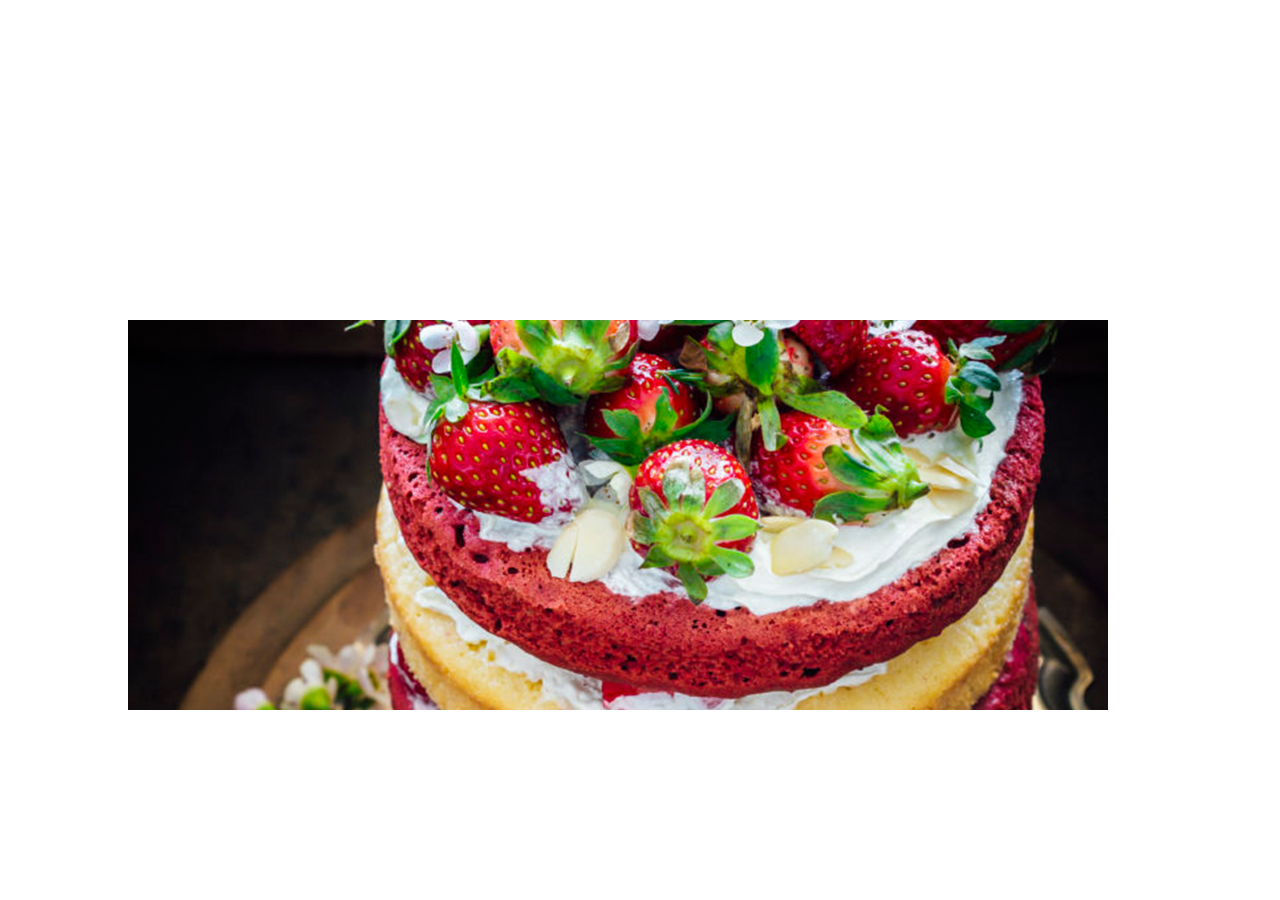
<file: work2/index.html>
<html>
    <head>
        <title></title>
        <link href = "indexStyle.css" type="text/css" rel="stylesheet"/>
        <link href="https://fonts.googleapis.com/css?family=PT+Sans" rel="stylesheet">
        <script src = "jquery-3.2.1.min.js"></script>
    </head>
    <body>
        <div id = "content">
            <div id ="container">
                <div class = "slider fade">
                    <img src = "img/sliderCake1.png"/>
                </div>
                <div class = "slider fade">
                    <img src = "img/sliderCake2.png"/>
                </div>
                <div class = "slider fade">
                    <img src = "img/sliderCake3.png"/>
                </div>
                <div class = "slider fade">
                    <img src = "img/sliderCake4.png"/>
                </div>
                <div class = "slider fade">
                    <img src = "img/sliderCake5.png"/>
                </div>
                <div class = "slider fade">
                    <img src = "img/sliderCake6.png"/>
                </div>
            </div>
            <script>
                window.onload = function(){
                    var slideIndex = 1;                    
                    showSlides(slideIndex);
                    
                    function showSlides(n){
                        var slides = document.getElementsByClassName("slider");
                        if(slideIndex > slides.length)
                            slideIndex = 1;
                        for(var i = 0; i < slides.length; i++)
                            slides[i].style.display = "none";
                        slides[slideIndex-1].style.display = "block";
                        slideIndex++;
                        setTimeout(showSlides, 4000);
                    }
               }
            </script>
        </div>
    </body>
</html>
</file>
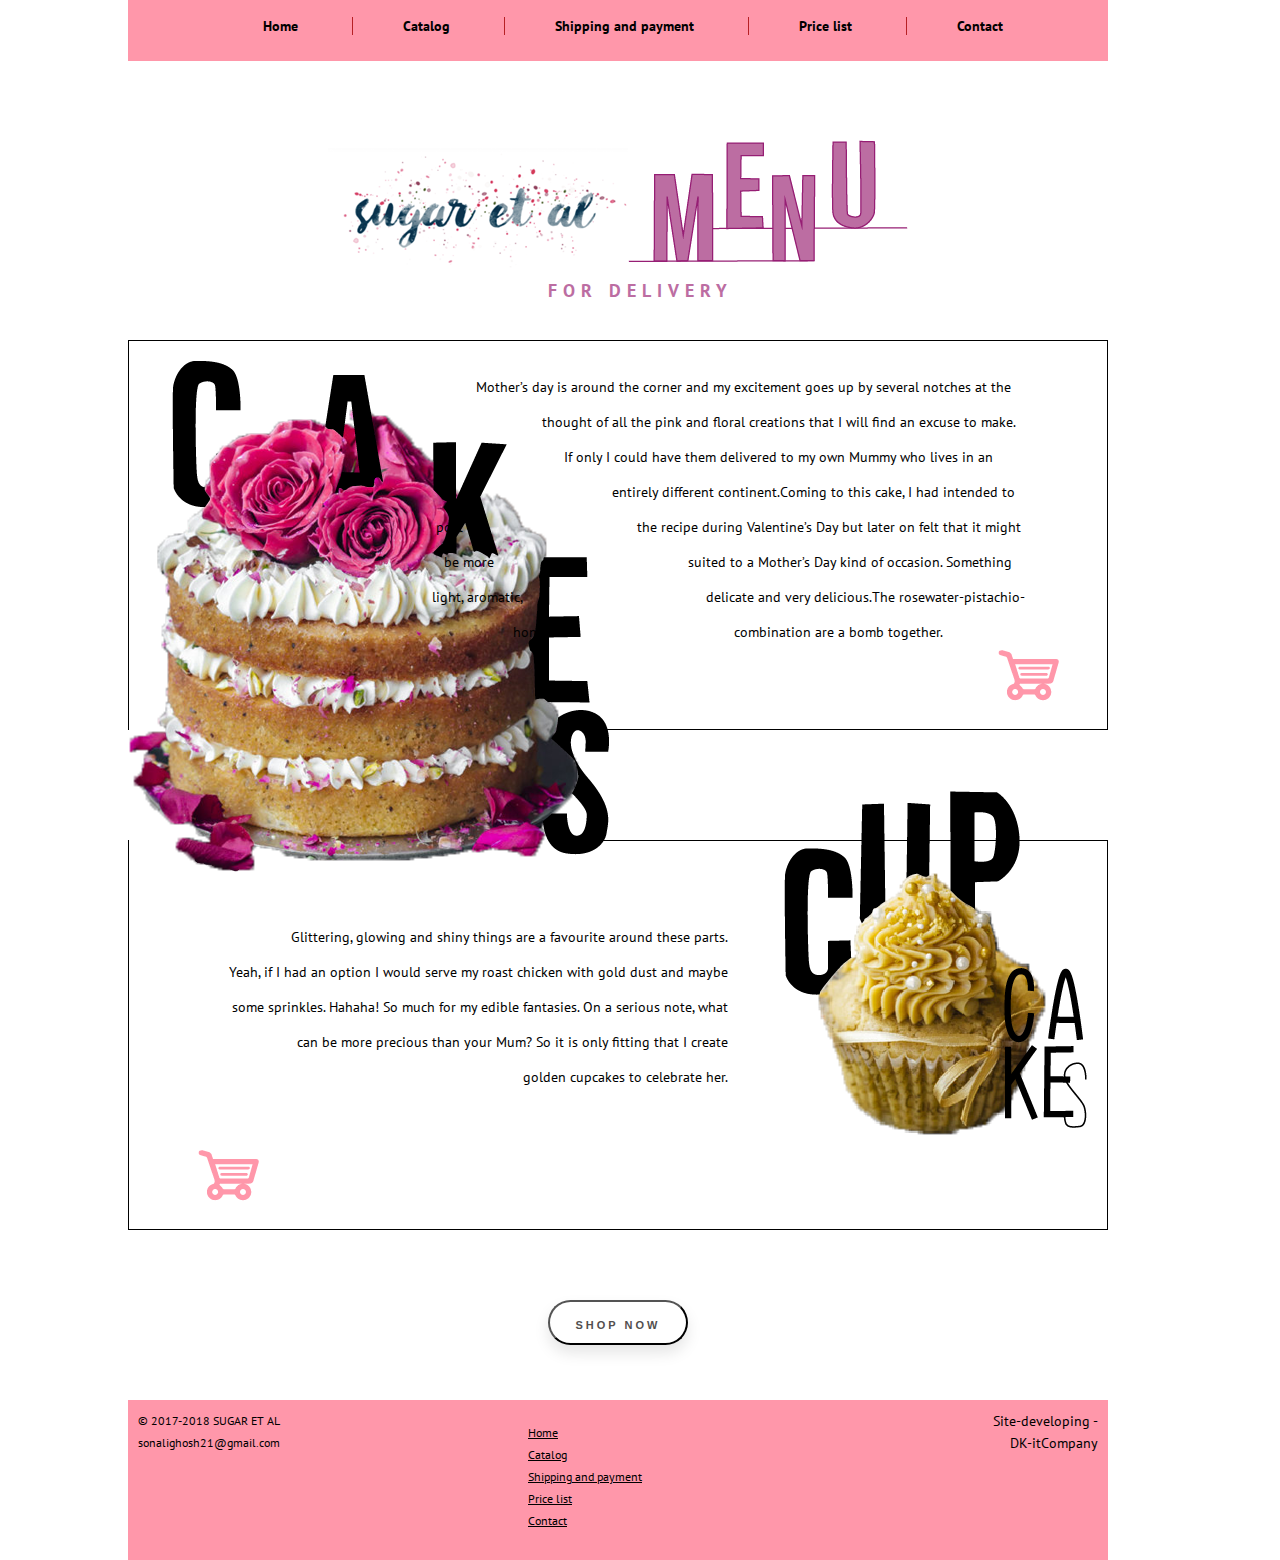
<file: work2/priceList.html>
<html>
    <head>
        <title></title>
        <link href = "priceListStyle.css" type="text/css" rel="stylesheet"/>
        <link href = "basicStyle.css" type="text/css" rel="stylesheet"/>
        <link href="https://fonts.googleapis.com/css?family=PT+Sans" rel="stylesheet">
        <script src = "jquery-3.2.1.min.js"></script>
    </head>
    <body>
        <header>
            <div id = "menu">
                <ul>
                    <li><a href = "index.html">Home</a></li>
                    <li><a href = "#">Catalog</a></li>
                    <li><a href = "#">Shipping and payment</a></li>
                    <li><a href = "#">Price list</a></li>
                    <li><a href = "#">Contact</a></li>
                </ul>
            </div>
        </header>
        <div id = "content">
            <div class = "img sec"><img src = "img/logotext.png"/></div>
            <div class = "img"><img src = "img/menuText.png"/></div>
            <div id = "deliv">FOR DELIVERY</div>
            <div id = "centralblock">
                <div id = "bigCake">
                    <img src = "img/priceBigCake.png"/></div>
                <div id = "text">
                    <span>Mother’s day is around the corner and my excitement goes up by several notches at the</span>
                    <span>thought of all the pink and floral creations that I will find an excuse to make.</span>
                    <span>If only I could have them delivered to my own Mummy who lives in an</span>
                    <span>entirely different continent.Coming to this cake, I had intended to post</span>
                    <span>the recipe during Valentine’s Day but later on felt that it might be more</span>
                    <span>suited to a Mother’s Day kind of occasion. Something light, aromatic,</span>
                    <span>delicate and very delicious.The rosewater-pistachio-honey</span>
                    <span>combination are a bomb together.</span> 
                </div>
                <div id = "buy">
                    <a href = "#"><img src = "img/shop.png"/></a>
                </div>
            </div>
            <div id = "centralblock" style="margin-bottom: -50px;">
                <div id = "bigCupCake">
                    <img src = "img/priceBigCupCake.png"/></div>
                <div id = "cuptext">
                    Glittering, glowing and shiny things are a favourite around these parts.<br/>
                    Yeah, if I had an option I would serve my roast chicken with gold dust and maybe<br/>
                    some sprinkles. Hahaha! So much for my edible fantasies. On a serious note, what<br/>
                    can be more precious than your Mum? So it is only fitting that I create<br/
                    > golden cupcakes to celebrate her. 
                </div>
                <div id = "cupbuy">
                    <a href = "#"><img src = "img/shop.png"/></a>
                </div>
            </div>
            <a href = "index.html"><button type ="button" id = "feedback">shop now</button></a>
        </div>        
        <div id = "footer">
                <div id = "company">
                    &copy; 2017-2018 SUGAR ET AL<br/>
                    sonalighosh21@gmail.com
                </div>
                <div id = "footerMenu">
                    <ul>
                        <li><a href = "index.html">Home</a></li>
                        <li><a href = "#">Catalog</a></li>
                        <li><a href = "#">Shipping and payment</a></li>
                        <li><a href = "#">Price list</a></li>
                        <li><a href = "#">Contact</a></li>
                    </ul>
                </div>
                <div id = "developer">
                    Site-developing - <br/>
                    DK-itCompany
                </div>
        </div>
    </body>
</html>
</file>
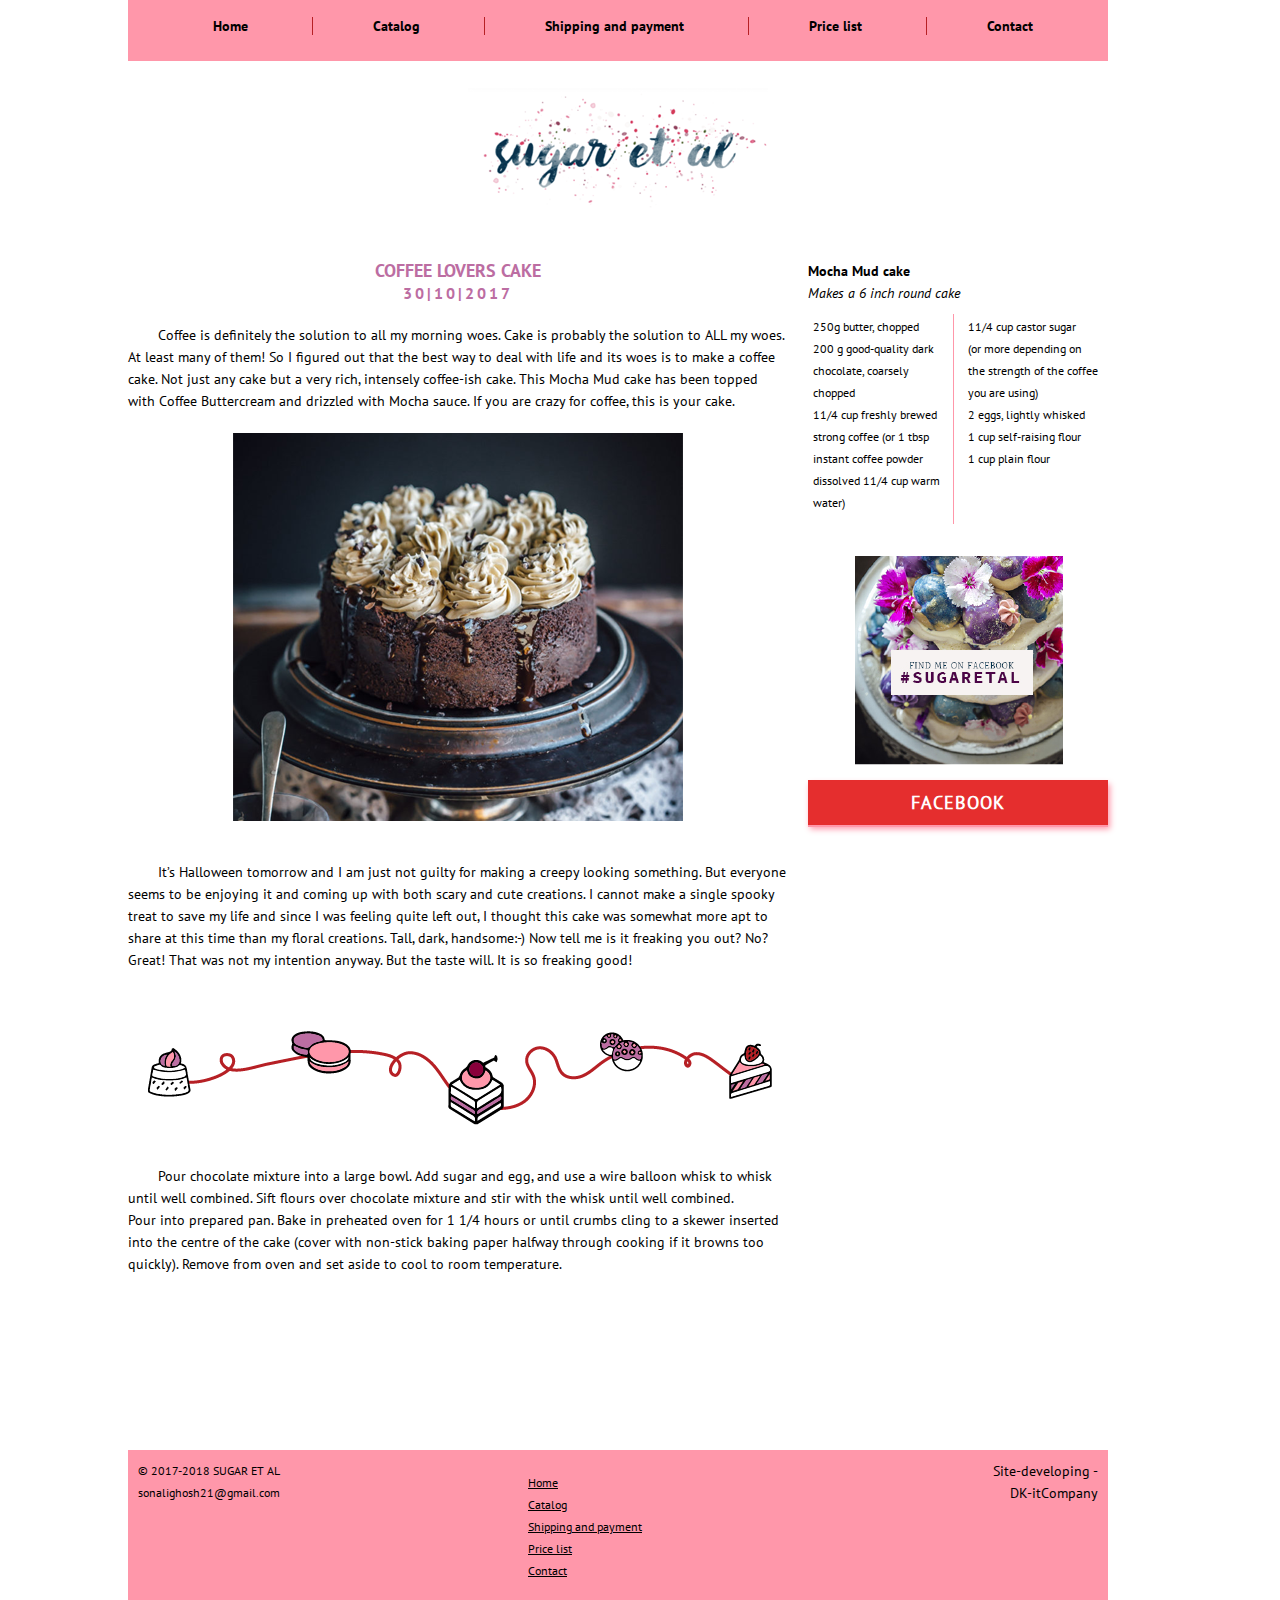
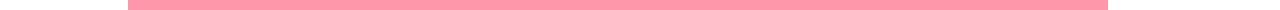
<file: work2/recipe.html>
<html>
    <head>
        <title></title>
        <link href = "recipeStyle.css" type="text/css" rel="stylesheet"/>
        <link href = "basicStyle.css" type="text/css" rel="stylesheet"/>
        <link href="https://fonts.googleapis.com/css?family=PT+Sans" rel="stylesheet">
        <script src = "jquery-3.2.1.min.js"></script>
    </head>
    <body>
        <header>
            <div id = "menu">
                <ul>
                    <li><a href = "index.html">Home</a></li>
                    <li><a href = "#">Catalog</a></li>
                    <li><a href = "#">Shipping and payment</a></li>
                    <li><a href = "#">Price list</a></li>
                    <li><a href = "#">Contact</a></li>
                </ul>
            </div>
        </header>
        <div id = "content">
            <div><img src = "img/logotext.png"/></div>
                <div id = "centralblock">
                    <div>
                        COFFEE LOVERS CAKE<br/>
                        <span>30|10|2017</span>
                    </div>
                    <div class = "text">
                        Coffee is definitely the solution to all my morning woes. Cake is probably the solution to ALL my woes.<br/>
                        At least many of them! So I figured out that the best way to deal with life and its woes is to make a coffee cake. Not just any cake but a very rich, intensely coffee-ish cake. This Mocha Mud cake has been topped with Coffee Buttercream and drizzled with Mocha sauce. If you are crazy for coffee, this is your cake.
                    </div>
                    <div><img src = "img/recipeCake1.png"/></div>
                    <div class = "text">
                        It’s Halloween tomorrow and I am just not guilty for making a creepy looking something. But everyone seems to be enjoying it and coming up with both scary and cute creations. I cannot make a single spooky<br/>
                        treat to save my life and since I was feeling quite left out, I thought this cake was somewhat more apt to share at this time than my floral creations. Tall, dark, handsome:-) Now tell me is it freaking you out? No? Great! That was not my intention anyway. But the taste will. It is so freaking good!
                    </div>
                    <div id = "uzor"><img src = "img/uzor.png"/></div>
                    <div class = "text">
                        Pour chocolate mixture into a large bowl. Add sugar and egg, and use a wire balloon whisk to whisk<br/>
                        until well combined. Sift flours over chocolate mixture and stir with the whisk until well combined.<br/>
                        Pour into prepared pan. Bake in preheated oven for 1  1/4 hours or until crumbs cling to a skewer inserted<br/> into the centre of the cake (cover with non-stick baking paper halfway through cooking if it browns too quickly). Remove from oven and set aside to cool to room temperature.
                    </div>
                </div>
                <div id = "leftblock">
                    <div>
                        Mocha Mud cake<br/>
                        <span>Makes a 6 inch round cake</span>
                    </div>
                    <div class = "ingr">
                        <ul>
                            <li>250g butter, chopped</li>
                            <li>200 g good-quality dark<br/> chocolate, coarsely chopped</li>
                            <li>11/4 cup freshly brewed<br/> strong coffee (or 1 tbsp<br/> instant coffee powder<br/> dissolved 11/4 cup warm<br/> water)</li>
                        </ul>
                    </div>
                    <div id = "hr"></div>
                    <div class = "ingr">
                        <ul>
                            <li>11/4 cup castor sugar<br/> (or more depending on<br/> the strength of the coffee<br/> you are using)</li>
                            <li>2 eggs, lightly whisked</li>
                            <li>1 cup self-raising flour</li>
                            <li>1 cup plain flour</li>
                        </ul>
                    </div>
                    <div id = "facebook">
                        <img src = "img/facebookIMG.png"/><br/>
                        <a href = "https://www.facebook.com/SugarEtAl/" class="btnfos btnfos-3">Facebook</a>
                    </div>
            </div>
        </div>
        <div id = "footer">
                <div id = "company">
                    &copy; 2017-2018 SUGAR ET AL<br/>
                    sonalighosh21@gmail.com
                </div>
                <div id = "footerMenu">
                    <ul>
                        <li><a href = "index.html">Home</a></li>
                        <li><a href = "#">Catalog</a></li>
                        <li><a href = "#">Shipping and payment</a></li>
                        <li><a href = "#">Price list</a></li>
                        <li><a href = "#">Contact</a></li>
                    </ul>
                </div>
                <div id = "developer">
                    Site-developing - <br/>
                    DK-itCompany
                </div>
        </div>
    </body>
</html>
</file>
<file: work2/indexStyle.css>
body{
    padding: 10px;
    font-family: 'PT Sans Regular', sans-serif;
    font-size: 14px;
    line-height: 22px;
    margin: 0;
    padding: 0;
    margin-left: 10%;
}
@font-face {
  font-family: 'PT Sans Regular';
  src: url('fonts/PTSans-Regular.eot');
  src: url('fonts/PTSans-Regular.woff') format('woff'),
       url('fonts/PTSans-Regular.ttf')  format('truetype')
}
@font-face {
  font-family: 'PT Sans Italic';
  src: url('fonts/PTSans-Italic.eot');
  src: url('fonts/PTSans-Italic.woff') format('woff'),
       url('fonts/PTSans-Italic.ttf')  format('truetype')
}
@font-face {
  font-family: 'PT Sans Bold';
  src: url('fonts/PTSans-Bold.eot');
  src: url('fonts/PTSans-Bold.woff') format('woff'),
       url('fonts/PTSans-Bold.ttf')  format('truetype')
}
header{
    position: absolute;
    width: 980px;
    height: 310px;
}
header div{
   float: left;
    margin-top: 20px;
}
header div:first-child{
    margin-left: 10px;
    margin-top: 65px;    
}
#phone{
    margin-right: 10px;
    float: right;
    text-align: right;
    margin-top: 45px;
    font-size: 30px;
    line-height: 150%;
    color: #bc6da2;
    font-family: 'PT Sans Italic';
}
#phone span{
    font-size: 20px;
    text-decoration: underline;
    text-decoration-style: dashed;
    font-style: normal;
    font-family: 'PT Sans Bold';
}
#menu{
    background-color: #ff97aa;
    width: 980px;
    height: 80px; 
}
header ul{    
    list-style-type: none; 
    margin-top: 30px;
    
}
ul li a:active,
ul li a:visited,
ul li a:hover,
ul li a:link{
    color: black;
    text-decoration: none;
}
header ul li{
    display: inline;
    border-left: 1px solid #B62025;
    padding-left: 60px;
    padding-right: 60px;
    font-family: 'PT Sans Bold';
}
header ul li:first-child{
    margin-left: 45px;
    border-left: none;
    padding-left: 0;
}
#content{
    position: absolute;
    margin-top: 310px;
    width: 980px;
    height: 400px;
    overflow: hidden;   
}
#feedback {
  text-decoration: none;
  outline: none;
  display: inline-block;
  width: 140px;
  height: 45px;
  line-height: 45px;
  border-radius: 45px;
  margin: 10px 20px;
  font-size: 11px;
  text-transform: uppercase;
  text-align: center;
  letter-spacing: 3px;
  font-weight: 600;
  color: #524f4e;
  background: white;
  box-shadow: 0 8px 15px rgba(0,0,0,.1);
  transition: .3s;
}
#feedback:hover {
  background: #e52e2e;
  box-shadow: 0 15px 20px rgba(229, 46, 46,.4);
  color: white;
  transform: translateY(-7px);
}
.slider{
    display: none;
    position: absolute;
    height: 400px;
    margin-top: 10px;
}
.fade{
    animation-name: fade;
    animation-duration: 1.5s;
}
@keyframes fade{
    from{opacity: 0.5}
    to{opacity: 1}
}
#krohi{
    position: absolute;
    margin-top: 710px;
    margin-left: -30px;
}
#krohi li{
    display: inline;
    text-decoration: underline;
}
#leftblock{
    position: absolute;
    width: 200px;
    height: 540px;
    margin-top: 760px;
}
#leftblock div img{
    margin-top: 110px;
    margin-left: 50px;
}
#sideUL{
    list-style-type: none;
    margin-left: -30px;
}
#sideUL span{
    text-decoration: underline;
}
#sideUL span:last-child{
    font-family: 'PT Sans Bold';
}
#sideUL ul{
    list-style-type: disc;
    font-size: 10px;
}
#price{
    font-size: 16px;
    font-family: 'PT Sans Bold';
    margin-left: 70px;
}
#centralblock{
    position: absolute;
    width: 780px;
    height: 785px;
    margin-top: 760px;
    margin-left: 200px;
}
.items{
    text-align: center;
    background-color: #ff97aa;
    padding-top: 20px; 
    width: 250px;
    height: 360px;
    float: left;
    margin-left: 15px;
}
.items:first-child{
    margin-left: 0;
}
.items:hover{
    box-shadow: 2px 2px 5px #89003b;
}
#centralblock a:link,
a:hover,
a:active,
a:visited{
    color: black;
}
.items:nth-child(4){
    clear: both;
    margin-top: 20px;
    margin-left: 0;
}
.items:nth-child(5){
    margin-top: 20px;
    margin-bottom: 35px;
}
.name{
    margin-top: 25px;
    float: left;
    margin-left: 20px;
}
.price{
    font-family: 'PT Sans Bold';
    font-size: 20px;
    margin-top: 90px;
    margin-left: -140px;
    float: left;
}
#pages{
    clear: both;
    text-align: center;    
}
#pages li{
    display: inline;
    font-size: 12px;
    margin-left: 20px;
}
#pages li:nth-child(3){
    font-family: 'PT Sans Bold'; 
    font-size: 14px;
}
hr{
    width: 780px;    
}
.column{
    width: 370px;
    margin-top: 30px;
    float: left;
}
.column:last-child{
   margin-left: 40px; 
}
#footer{
    position: absolute;
    margin-top: 2095px;
    width: 980px;
    height: 220px;
    background-color: #ff97aa;
}
#company{
    width: 200px;
    float: left;
    margin-top: 50px;
    font-size: 12px;
    margin-left: 10px;
}
#footerMenu{
    margin-left: 150px;
    width: 210px;
    float: left;
    margin-top: 50px;
    font-size: 12px;
    text-decoration: underline;
}
#footerMenu li{
    list-style-type: none;
}
#developer{
    margin-left: 30px;
    width: 370px;
    text-align: right;
    float: left;
    margin-top: 50px;
}
#message{
    width: 100%;
    height: 2315px;
    background-color: black;
    position: absolute;
    left: 0;
    opacity: 0.6;
    display: none;
}
.fadeBlack{
    animation-name: fadeBlack;
    animation-duration: 1s;
}
@keyframes fadeBlack{
    from{opacity: 0}
    to{opacity: 0.6}
}
#form{
    display: none;
    text-align: center;
    position: absolute;
    margin-top: 285px;
    margin-left: 280px;
    width: 465px;
    height: 580px;
    background-color: white;
}
.display{
    display: block;
}
.fadeForm{
    animation-name: fadeForm;
    animation-duration: 1s;
}
@keyframes fadeForm{
    from{opacity: 0.5}
    to{opacity: 1}
}
input{
    width: 340px;
    height: 40px;
}
.close {    
    position: absolute;
    right: 32px;
    top: 32px;
    width: 32px;
    height: 32px;
    opacity: 0.3;
}
.close:hover {
    opacity: 1;
}
.close:before, 
.close:after {
    position: absolute;
    left: 15px;
    content: ' ';
    height: 33px;
    width: 2px;
    background-color: #e52e2e;
}
.close:before {
    transform: rotate(45deg);
}
.close:after {
    transform: rotate(-45deg);
}
#form div:nth-child(2){
    margin-top: 35px;
    font-size: 16px;
    font-family: 'PT Sans Bold';
}
#form form div:first-child{
    font-family: 'PT Sans Regular';
    margin-top: 40px;
}
.margin{
    margin-bottom: 20px;;
}
textarea{
    resize: none;
    width: 340px;
    height: 140px;
    margin-bottom: 20px;
}
#form button{
    width: 130px;
    height: 40px;
    background-color: #e52e2e;
    color: white;
    border: none;
    border: 2px solid white;
}
#form button:hover{
    box-shadow: 2px 2px 5px black;
}
input:valid:not(:placeholder-shown){
    border-color: limegreen;
}
input:focus{
    outline: none;
}
input:invalid:not(:placeholder-shown){
    border-color: indianred;
    background-image: radial-gradient(, indianred);
}
</file>
<file: work2/priceListStyle.css>
header{
    position: fixed;
    z-index: 1000;
}
#menu{
    background-color: #ff97aa;
    width: 980px;
    height: 60px; 
    padding-top: 1px;
}
header ul{    
    list-style-type: none;
    
}
ul li a:active,
ul li a:visited,
ul li a:hover,
ul li a:link{
    color: black;
    text-decoration: none;
}
header ul li{
    display: inline;
    border-left: 1px solid #B62025;
    padding-left: 50px;
    padding-right: 50px;
    font-family: 'PT Sans Bold';
}
header ul li:first-child{
    margin-left: 45px;
    border-left: none;
}
#content{
    z-index: 0;
    position: absolute;
    margin-top: 60px;
    width: 980px;
    text-align: center;
}
#deliv{
    letter-spacing: 6px;
    position: absolute;
    margin-top: 220px;
    font-family: 'PT Sans Bold';
    font-size: 18px;
    color: #bc6da2;
    margin-left: 420px;
}
.img{
    margin-top: 80px;
    float: left;
}
.sec{
    float: left;
    margin-top: 60px;
    margin-left: 200px;
}
#centralblock{
    margin-top: 280px;
    width: 980px;
    height: 500px;
}
#bigCake{
    width: 978px;
    height: 388px;
    border: 1px solid black;
}
#bigCake img{
    margin-top: 20px;
    float: left;
}
#text{
    position: absolute;
    line-height: 35px;
    margin-top: -360px;
    margin-left: 300px;
    width: 600px;
    float: left;
}
#text span:first-child{
    margin-left: 30px;
}
#text span:nth-child(2),
#text span:nth-child(3){
    margin-left: 100px;
}
#text span:nth-child(4),
#text span:nth-child(5){
    margin-left: 170px;
}
#text span:nth-child(6){
    margin-left: 190px;
}
#text span:nth-child(7),
#text span:nth-child(8){
    margin-left: 180px;
}
#buy{
    float: right;
    width: 200px;
    margin-right: -20px;
    margin-top: -80px;
}

#bigCupCake{
    margin-top: -280px;
    width: 978px;
    height: 388px;
    border: 1px solid black;
}
#bigCupCake img{
    margin-top: -50px;
    margin-right: 20px;
    float: right;
}
#cuptext{
    text-align: right;
    line-height: 35px;
    margin-top: -310px;
    width: 600px;
    float: left;
}
#cupbuy{
    margin-top: -80px;
    float: left;
    width: 200px;
}
#footer{
    position: absolute;
    margin-top: 1400px;
    width: 980px;
    height: 160px;
    background-color: #ff97aa;
}
#company{
    width: 200px;
    float: left;
    margin-top: 10px;
    font-size: 12px;
    margin-left: 10px;
}
#footerMenu{
    margin-left: 150px;
    width: 210px;
    float: left;
    margin-top: 10px;
    font-size: 12px;
    text-decoration: underline;
}
#footerMenu li{
    list-style-type: none;
}
#developer{
    margin-left: 30px;
    width: 370px;
    text-align: right;
    float: left;
    margin-top: 10px;
}
#feedback {
    text-decoration: none;
    outline: none;
    display: inline-block;
    width: 140px;
    height: 45px;
    line-height: 45px;
    border-radius: 45px;
    margin: 10px 20px;
    font-size: 11px;
    text-transform: uppercase;
    text-align: center;
    letter-spacing: 3px;
    font-weight: 600;
    color: #524f4e;
    background: white;
    box-shadow: 0 8px 15px rgba(0,0,0,.1);
    transition: .3s;
}
#feedback:hover {
    background: #e52e2e;
    box-shadow: 0 15px 20px rgba(229, 46, 46,.4);
    color: white;
    transform: translateY(-7px);
}
</file>
<file: work2/basicStyle.css>
body{
    padding: 10px;
    font-family: 'PT Sans Regular', sans-serif;
    font-size: 14px;
    line-height: 22px;
    margin: 0;
    padding: 0;
    margin-left: 10%;
}
@font-face {
  font-family: 'PT Sans Regular';
  src: url('fonts/PTSans-Regular.eot');
  src: url('fonts/PTSans-Regular.woff') format('woff'),
       url('fonts/PTSans-Regular.ttf')  format('truetype')
}
@font-face {
  font-family: 'PT Sans Italic';
  src: url('fonts/PTSans-Italic.eot');
  src: url('fonts/PTSans-Italic.woff') format('woff'),
       url('fonts/PTSans-Italic.ttf')  format('truetype')
}
@font-face {
  font-family: 'PT Sans Bold';
  src: url('fonts/PTSans-Bold.eot');
  src: url('fonts/PTSans-Bold.woff') format('woff'),
       url('fonts/PTSans-Bold.ttf')  format('truetype')
}
</file>
<file: work2/recipeStyle.css>
header{
    position: fixed;
    z-index: 1000;
}
#menu{
    background-color: #ff97aa;
    width: 980px;
    height: 60px; 
    padding-top: 1px;
}
header ul{    
    list-style-type: none;
    
}
ul li a:active,
ul li a:visited,
ul li a:hover,
ul li a:link{
    color: black;
    text-decoration: none;
}
header ul li{
    display: inline;
    border-left: 1px solid #B62025;
    padding-left: 60px;
    padding-right: 60px;
    font-family: 'PT Sans Bold';
}
header ul li:first-child{
    margin-left: 45px;
    border-left: none;
    padding-left: 0;
}
#content{
    z-index: 0;
    position: absolute;
    margin-top: 60px;
    width: 980px;
    text-align: center;
}
#leftblock{
    position: absolute;
    width: 300px;
    height: 540px;
    margin-left: 680px;
    text-align: left;
}
#centralblock{
    position: absolute;
    width: 660px;
    height: 1300px;
}
#centralblock div:first-child{
    font-family: 'PT Sans Bold';
    font-size: 18px;
    color: #bc6da2;
}
#centralblock div:first-child span{
    letter-spacing: 3px;
    font-size: 16px;
}
.text{
    text-indent: 30px;
    margin-top: 20px;
    text-align: left;
}
#centralblock img{
    margin: 20px;
}
#uzor{
    margin-top: 40px;
}
#leftblock div:first-child{
   font-family: 'PT Sans Bold'; 
}
#leftblock div:first-child span{
    font-family: 'PT Sans Italic';
}
.ingr{
    float: left;
    font-size: 12px;
    width: 145px;
}
.ingr li{
    list-style-type: none;
}
.ingr ul:first-child{
    margin-left: -35px;
}
.ingr ul:nth-child(2){
    float: right;
}
#hr{
    margin-top: 10px;
    margin-right: 9px;
    width: 1px;
    height: 210px;
    float: left;
    background-color: #ff97aa;
}
#facebook{
    text-align: center;
}
#facebook img{
    margin-top: 30px;
}
.btnfos {
    margin-top: 15px;
    text-decoration: none;
    color: #fff;
    display: block;
    font-size: 18px;
    font-weight: 400;
    line-height: 45px;
    text-transform: uppercase;
}
.btnfos-3 {
    background: #e52e2e;
    box-shadow: 0px 2px 0 #ff97aa, 2px 4px 6px #ff97aa;
    font-weight: 900;
    letter-spacing: 1px;
    -webkit-transition: all 150ms linear;
    transition: all 150ms linear;
}

.btnfos-3:hover {
  background: #e52e2e;
  box-shadow: 1px 1px 2px rgba(255, 255, 255, 0.2);
  color: #ff97aa;
  text-decoration: none;
  text-shadow: -1px -1px 0 #89003b;
  -webkit-transition: all 250ms linear;
          transition: all 250ms linear;
}
#footer{
    position: absolute;
    margin-top: 1450px;
    width: 980px;
    height: 160px;
    background-color: #ff97aa;
}
#company{
    width: 200px;
    float: left;
    margin-top: 10px;
    font-size: 12px;
    margin-left: 10px;
}
#footerMenu{
    margin-left: 150px;
    width: 210px;
    float: left;
    margin-top: 10px;
    font-size: 12px;
    text-decoration: underline;
}
#footerMenu li{
    list-style-type: none;
}
#developer{
    margin-left: 30px;
    width: 370px;
    text-align: right;
    float: left;
    margin-top: 10px;
}
</file>
